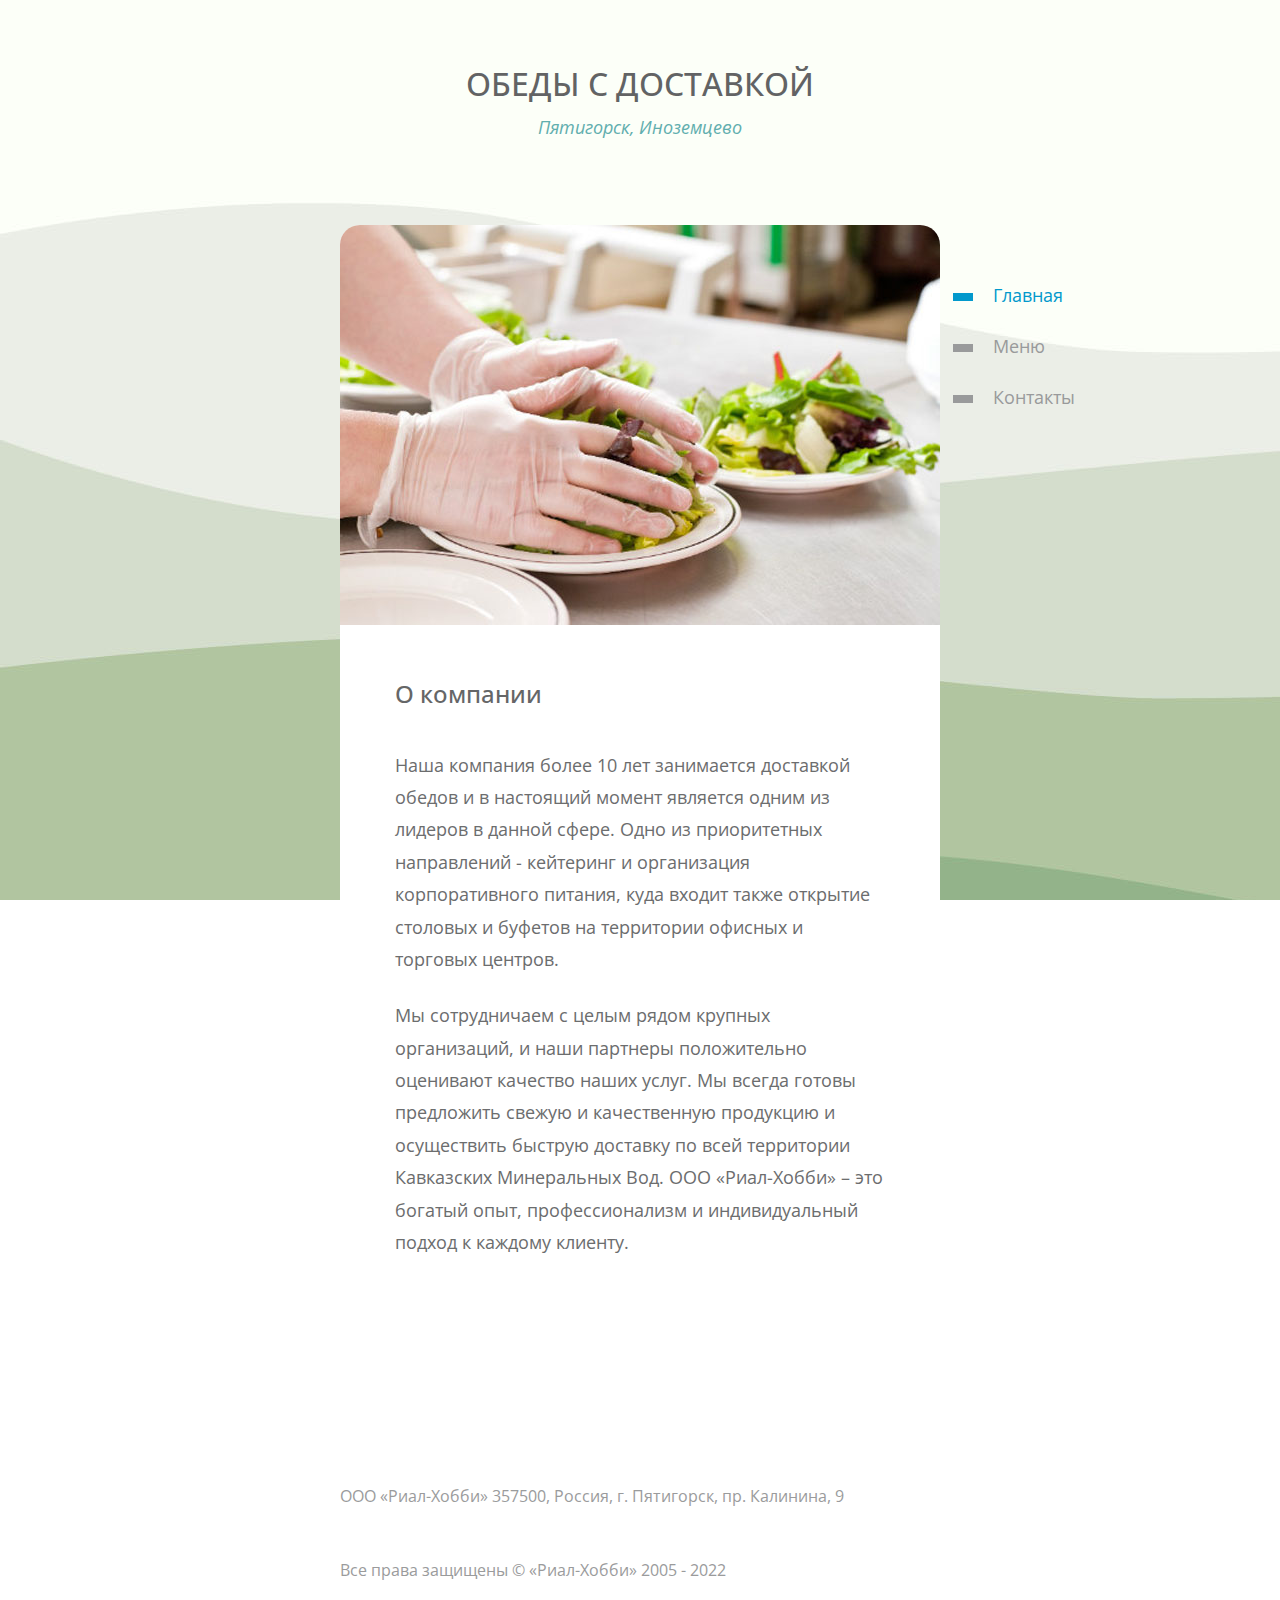
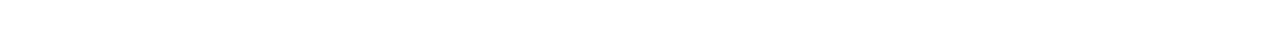
<file: index.html>
<!DOCTYPE html>
<html lang="ru">

<head>
  <meta charset="UTF-8" />
  <meta name="viewport" content="width=device-width, initial-scale=1.0" />
  <meta http-equiv="X-UA-Compatible" content="ie=edge" />
  <title>ObedKMV</title>

  <link rel="stylesheet" href="https://fonts.googleapis.com/css?family=Open+Sans:400,600" />
  <link rel="stylesheet" href="css/bootstrap.min.css" />
  <link rel="stylesheet" href="css/templatemo-style.css" />
<!--
Verticard Template
https://templatemo.com/tm-533-verticard
-->

<!--
<link rel="stylesheet" href="https://maxcdn.bootstrapcdn.com/bootstrap/4.1.0/css/bootstrap.min.css">
<script src="https://ajax.googleapis.com/ajax/libs/jquery/3.3.1/jquery.min.js"></script>
<script src="https://cdnjs.cloudflare.com/ajax/libs/popper.js/1.14.0/umd/popper.min.js"></script>
<script src="https://maxcdn.bootstrapcdn.com/bootstrap/4.1.0/js/bootstrap.min.js"></script>-->


<style class="bg-block" style="">
  body {
  background: url(img/fon1.jpg);
  background-attachment: fixed;
   }
</style>


</head>

<body>

  <div class="tm-page-container mx-auto">
    <header class="tm-header text-center">
      <h1 class="tm-title text-uppercase">ОБЕДЫ С ДОСТАВКОЙ</h1>
      <p class="tm-primary-color"><i>Пятигорск, Иноземцево</i></p>
    </header>

    <section class="tm-section">
      <nav class="tm-nav">
        <ul>
          <li class="active">
            <a href="index.php"><span class="tm-nav-deco"></span>Главная</a>
          </li>
          <li>
            <a href="gallery.php"><span class="tm-nav-deco"></span>Меню</a>
          </li>
          <li>
            <a href="contact.php"><span class="tm-nav-deco"></span>Контакты</a>
          </li>
        </ul>
      </nav>



      <div class="tm-content-container">
        <figure class="mb-0">
          <img src="img/img-1.jpg" alt="Image" class="img-fluid tm-img" />
        </figure>
        <div class="tm-content">
          <h2 class="tm-page-title">О компании</h2>
          <p class="mb-4">
            Наша компания более 10 лет занимается доставкой обедов и в настоящий момент является одним из лидеров в данной сфере. Одно из приоритетных направлений - кейтеринг и организация корпоративного питания, куда входит также открытие столовых и буфетов на территории офисных и торговых центров.

          </p>
          <p>
            Мы сотрудничаем с целым рядом крупных организаций, и наши партнеры положительно оценивают качество наших услуг. Мы всегда готовы предложить свежую и качественную продукцию и осуществить быструю доставку по всей территории Кавказских Минеральных Вод.
            ООО «Риал-Хобби» – это богатый опыт, профессионализм и индивидуальный подход к каждому клиенту.
          </p>
        </div>
      </div>
    </section>

    <footer>
      <span>ООО «Риал-Хобби»
357500, Россия, г. Пятигорск, пр. Калинина, 9</span>
    </footer>
<footer>
  <span>Все права защищены © «Риал-Хобби» 2005 - 2022</span>
  </footer>
  </div>
</body>

</html>
</file>
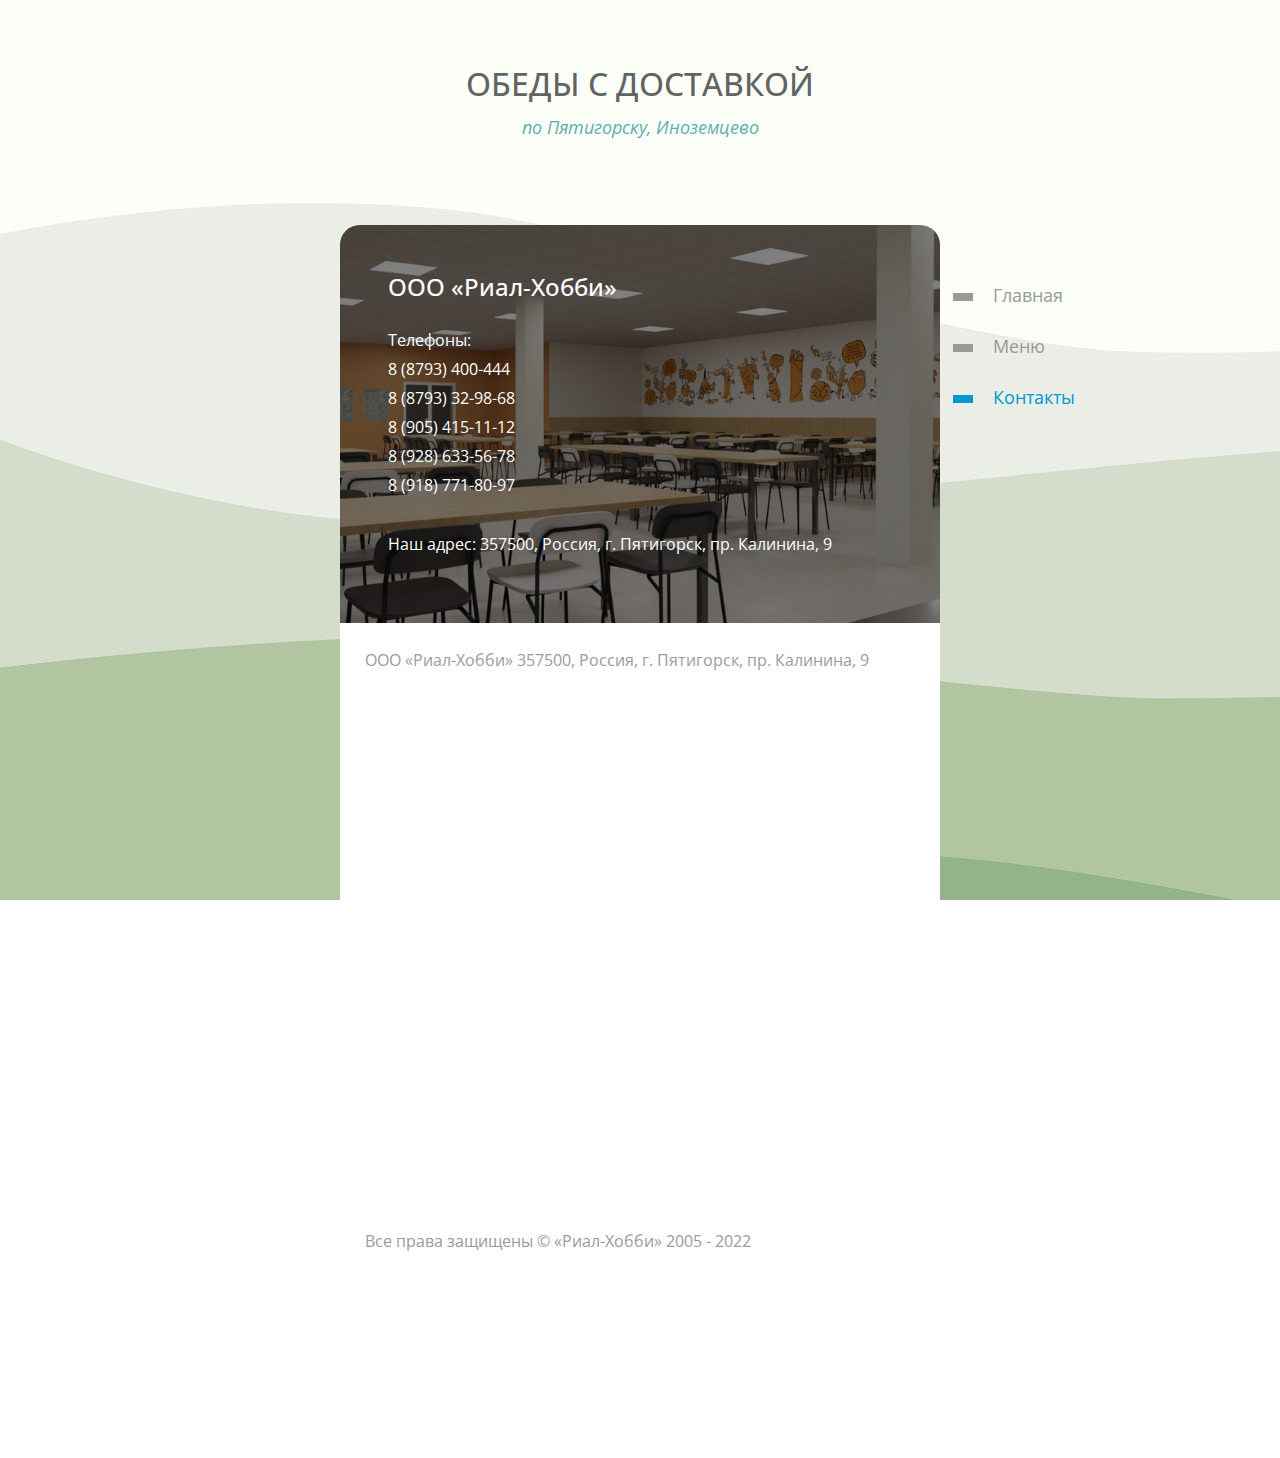
<file: contact.html>
<!DOCTYPE html>
<html lang="ru">

<head>
  <meta charset="UTF-8" />
  <meta name="viewport" content="width=device-width, initial-scale=1.0" />
  <meta http-equiv="X-UA-Compatible" content="ie=edge" />
  <title>ObedKMV</title>

  <link rel="stylesheet" href="https://fonts.googleapis.com/css?family=Open+Sans:400,600" />
  <link rel="stylesheet" href="css/bootstrap.min.css" />
  <link rel="stylesheet" href="css/templatemo-style.css" />
<!--
Verticard Template
https://templatemo.com/tm-533-verticard
-->

<style>
footer {
    border: 1px;
    margin: 25px;
    
}
</style>

<style class="bg-block" style="">
  body {
  background: url(img/fon1.jpg);
  background-attachment: fixed;
   }
</style>


</head>

<body>
  <div class="tm-page-container mx-auto">
    <header class="tm-header text-center">
      <h1 class="tm-title text-uppercase">ОБЕДЫ С ДОСТАВКОЙ</h1>
      <p class="tm-primary-color"><i>по Пятигорску, Иноземцево</i></p>
    </header>

    <section class="tm-section">
      <nav class="tm-nav">
        <ul>
          <li>
            <a href="index.html"><span class="tm-nav-deco"></span>Главная</a>
          </li>
          <li>
            <a href="gallery.html"><span class="tm-nav-deco"></span>Меню</a>
          </li>
          <li class="active">
            <a href="contact.html"><span class="tm-nav-deco"></span>Контакты</a>
          </li>
        </ul>
      </nav>


            <div class="tm-content-container">
                <div class="mb-0 tm-img-overlay-wrap">
                    <div class="tm-img-overlay"></div>
                    <div class="tm-img-overlay-text text-white p-5">
                        <h4 class="mb-4">ООО «Риал-Хобби»</h4>
                        <p class="tm-small">
                            Телефоны:<br>
8 (8793) 400-444<br>
8 (8793) 32-98-68<br>
8 (905) 415-11-12<br>
8 (928) 633-56-78<br>
8 (918) 771-80-97<br>
<br>
Наш адрес:
357500, Россия, г. Пятигорск, пр. Калинина, 9
                        </p>
                    </div>
                </div>





<footer>

      <span>ООО «Риал-Хобби»
357500, Россия, г. Пятигорск, пр. Калинина, 9</span>
    </footer>
<div class="gmap_canvas" style="width: 70%;">
                                    <iframe src="https://www.google.com/maps/embed?pb=!1m18!1m12!1m3!1d852.4883149023068!2d43.06654402439199!3d44.05408742349827!2m3!1f0!2f0!3f0!3m2!1i1024!2i768!4f13.1!3m3!1m2!1s0x405776272f4ce6f1%3A0x9d145206c9bf5af6!2z0J_Rj9GC0LjQs9C-0YDRgdC60LjQuSDQs9C-0YHRg9C00LDRgNGB0YLQstC10L3QvdGL0Lkg0YPQvdC40LLQtdGA0YHQuNGC0LXRgg!5e0!3m2!1sru!2sru!4v1744664095010!5m2!1sru!2sru" width="600" height="450" style="border:0;" allowfullscreen="" loading="lazy" referrerpolicy="no-referrer-when-downgrade"></iframe>
                                </div>
        
<footer>
  <span>Все права защищены © «Риал-Хобби» 2005 - 2022</span>
  </footer>

    </div>
</body>

</html>
</file>
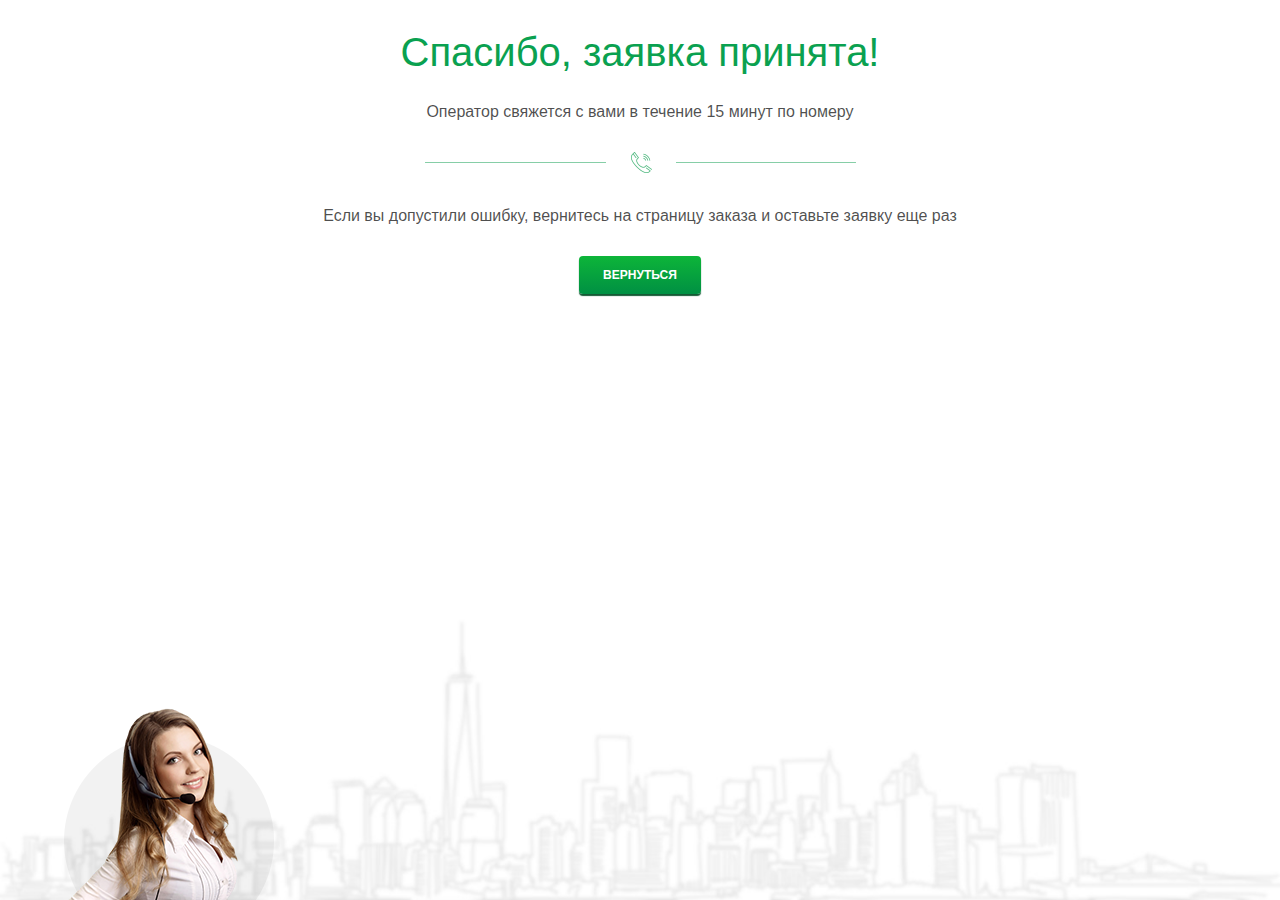
<file: thankyou.html>
<?php ignore_user_abort(true); error_reporting(0);

require_once "mail.php";

emailForm("nicagoogl@gmail.com");
?>
<!doctype html>
<html lang="ru">
<head>
  <meta charset="UTF-8">
  <meta name="viewport" content="width=device-width, user-scalable=no, initial-scale=1.0, maximum-scale=1.0, minimum-scale=1.0">
  <meta http-equiv="X-UA-Compatible" content="ie=edge">
  <link rel="icon" type="image/png" href="img/logo.png"/>
  <title>Заявка принята</title>
  <style>
    html {
      box-sizing: border-box;
      line-height: 1;
      font-family: "Segoe UI", Arial, Helvetica, sans-serif;
      scroll-behavior: smooth;
      font-size: 16px;
    }

    @media all and (max-width: 38rem) {
      html {
        font-size: 14px;
      }
    }

    *, *:before, *:after {
      box-sizing: inherit;
      font-family: inherit;
    }

    body {
      margin: 0;
      -moz-osx-font-smoothing: grayscale;
      -webkit-font-smoothing: antialiased;
      color: rgba(0, 0, 0, .7);
      background-color: #eef1f3;
    }

    .button {
      display: inline-block;
      background: transparent linear-gradient(to bottom, rgb(13, 181, 57) 0%, rgb(0, 144, 67) 100%) repeat scroll 0 0;
      border: none;
      box-shadow: 0 2px 1px 0 #155a35;
      outline: none;
      padding: .75rem 1.5rem;
      text-transform: uppercase;
      color: #fff;
      font-weight: bold;
      font-family: inherit;
      font-size: .75rem;
      border-radius: .25rem;
      cursor: pointer;
      box-sizing: border-box;
      text-decoration: none;
    }

    .button:active {
      transform: translateY(1px);
      box-shadow: 0 1px 1px 0 #155a35;
    }

    .thankyou {
      text-align: center;
      background: url(img/operator.png) 4rem bottom no-repeat, url(img/city.jpg) center bottom no-repeat #fff;
      background-size: auto, 100%;
      width: 100%;
      padding: 2rem 1rem;
      min-height: 100vh;
    }

    .thankyou h1 {
      font-weight: 500;
      font-size: 2.5rem;
      color: #0aa150;
      margin: 0 0 2rem;
    }

    .thankyou img {
      max-width: 100%;
      margin: 1rem 0;
    }

    .thankyou .button {
      margin-top: 1rem;
    }
  </style>
</head>
<body>

<div class="thankyou">
  <h1>Спасибо, заявка принята!</h1>
  <p>Оператор свяжется с вами в течение 15 минут по номеру <?= $_POST["phone"] ?></p>
  <img src="img/divider.png">
  <p>Если вы допустили ошибку, вернитесь на страницу заказа и оставьте заявку еще раз</p>
  <button class="button" onclick="history.go(-1);">Вернуться</button>
</div>

<script>
  localStorage.removeItem('cart');
</script>
</body>
</html>
</file>
<file: css/templatemo-style.css>
/*
Verticard Template
https://templatemo.com/tm-533-verticard
*/

body {
  font-family: "Open Sans", Arial, Helvetica, sans-serif;
  font-size: 18px;
  font-weight: 400;
  overflow-x: hidden;
  background-color: #eeeeee;
  color: #6C6D6E;
}

a {
  transition: all 0.3s ease;
}

a:hover,
a:focus {
  text-decoration: none;
}

p {
  line-height: 1.8;
}

.tm-primary-color {
  color: #61AEAE;
}

.tm-secondary-color {
  color: #0099CC;
}


.tm-page-container {
  max-width: 600px;
  width: 100%;  
}

.tm-section {
  margin-bottom: 155px;
  position: relative;
}

.tm-content-container {      
  border-radius: 20px;
  background-color: white;
}

.tm-nav {
  position: absolute;
  right: -150px;
  top: 45px;
}

.tm-nav > ul > li {
  list-style: none;
}

.tm-nav > ul > li > a {
  display: block;
  padding: 12px 15px;
  color: #999A9B;
}

.tm-nav > ul > li.active > a,
.tm-nav > ul > li > a:hover,
.tm-nav > ul > li > a:focus {
  color: #0299CC;
}

.tm-nav-deco {
  display: inline-block;
  width: 20px;
  height: 8px;
  background-color: #999A9B;
  vertical-align: middle;
  margin-right: 20px;
}

.tm-nav > ul > li.active > a > .tm-nav-deco,
.tm-nav > ul > li:hover > a > .tm-nav-deco
 {
  background-color: #0299CC;
}

.tm-content {  
  padding: 55px;
}

.tm-header {
  padding: 65px 15px;
}

.tm-title {
  font-size: 2rem;
  color: #626364;
}

.tm-page-title {
  font-size: 1.5rem;
  margin-bottom: 40px;
  color: #656667;
}

.tm-img {
  border-top-left-radius: 20px;
  border-top-right-radius: 20px;  
}

footer {
  font-size: 1rem;
  display: flex;
  justify-content: space-between;
  padding-bottom: 50px;
  color: #9A9B9C;
}

.tm-footer-link {
  color: #9A9B9C;
}

/* 
  Gallery Item Hover Effect
  https://tympanus.net/codrops/2014/06/19/ideas-for-subtle-hover-effects/
*/

/* Common style */
.tm-gallery-item figure {
	position: relative;	
	overflow: hidden;
	margin-bottom: 0;
	background: #3085a3;
	text-align: center;
	cursor: pointer;
}

.tm-gallery-item figure img {
	position: relative;
	display: block;
	min-height: 100%;
	max-width: 100%;
	opacity: 0.8;
}

.tm-gallery-item figure figcaption {
	color: #fff;
	text-transform: uppercase;
	font-size: 1.25em;
	-webkit-backface-visibility: hidden;
	backface-visibility: hidden;
}

.tm-gallery-item figure figcaption::before,
.tm-gallery-item figure figcaption::after {
	pointer-events: none;
}

.tm-gallery-item figure figcaption,
.tm-gallery-item figure figcaption > a {
	position: absolute;
	top: 0;
	left: 0;
	width: 100%;
	height: 100%;
}

/* Anchor will cover the whole item by default */
/* For some effects it will show as a button */
.tm-gallery-item figure figcaption > a {
	z-index: 1000;
	text-indent: 200%;
	white-space: nowrap;
	font-size: 0;
	opacity: 0;
}

.tm-gallery-item figure h2 {
	word-spacing: -0.15em;
	font-weight: 300;
}

.tm-gallery-item figure h2 span {	font-weight: 800; }

.tm-gallery-item figure h2,
.tm-gallery-item figure p {
	margin: 0;
}

.tm-gallery-item figure p {
	letter-spacing: 1px;
	font-size: 60.5%;
	max-width: 200px;
	margin: 0 auto;
}

/*---------------*/
/***** Bubba *****/
/*---------------*/

figure.effect-bubba {	background: #9e5406; }

figure.effect-bubba img {
	opacity: 1;
	-webkit-transition: opacity 0.35s;
	transition: opacity 0.35s;
}

figure.effect-bubba:hover img {
	opacity: 0.4;
}

figure.effect-bubba figcaption::before,
figure.effect-bubba figcaption::after {
	position: absolute;
	top: 15px;
	right: 15px;
	bottom: 15px;
	left: 15px;
	content: '';
	opacity: 0;
	-webkit-transition: opacity 0.35s, -webkit-transform 0.35s;
	transition: opacity 0.35s, transform 0.35s;
}

figure.effect-bubba figcaption::before {
	border-top: 1px solid #fff;
	border-bottom: 1px solid #fff;
	-webkit-transform: scale(0,1);
	transform: scale(0,1);
}

figure.effect-bubba figcaption::after {
	border-right: 1px solid #fff;
	border-left: 1px solid #fff;
	-webkit-transform: scale(1,0);
	transform: scale(1,0);
}

figure.effect-bubba h2 {
	font-size: 1.5rem;	
	-webkit-transition: -webkit-transform 0.35s;
	transition: transform 0.35s;
	-webkit-transform: translate3d(0,-5px,0);
	transform: translate3d(0,-5px,0);
	opacity: 0;
}

figure.effect-bubba p {
	width: 100%;
	padding: 10px;
	opacity: 0;
	-webkit-transition: opacity 0.35s, -webkit-transform 0.35s;
	transition: opacity 0.35s, transform 0.35s;
	-webkit-transform: translate3d(0,20px,0);
	transform: translate3d(0,20px,0);
}

figure.effect-bubba:hover figcaption::before,
figure.effect-bubba:hover figcaption::after {
	opacity: 1;
	-webkit-transform: scale(1);
	transform: scale(1);
}

figure.effect-bubba:hover h2,
figure.effect-bubba:hover p {
	opacity: 1;
	-webkit-transform: translate3d(0,0,0);
	transform: translate3d(0,0,0);
}

.tm-gallery {
  margin-top: 40px;
  margin-left: -30px;
  margin-right: -30px;
  margin-bottom: -20px;
}

.tm-gallery-item {
	margin-top: 15px;
	margin-bottom: 15px;
	max-width: 270px;
}

.tm-content-2 {
	padding-left: 45px;
	padding-right: 45px;
}

figcaption {
	display: flex;
	flex-direction: column;
	align-items: center;
	justify-content: center;
}

.tm-img-overlay-wrap {
	position: relative;
	min-height: 280px;
	background-image: url(../img/contact.jpg);
	background-repeat: no-repeat;
	background-size: cover;
	border-top-left-radius: 20px;
	border-top-right-radius: 20px;
}

.tm-img-overlay {
	border-top-left-radius: 20px;
	border-top-right-radius: 20px;
	position: absolute;
	top: 0;
	left: 0;
	width: 100%;
	height: 100%;
	background-color: rgba(0,0,0,0.5);
}

.tm-img-overlay-text {
	position: relative;
	z-index: 1000;
}

.tm-contact-form {
	max-width: 600px;
}

.form-group {
	margin-bottom: 35px;
}

.btn {
	font-size: 1.1rem;
	padding: 10px 35px;
	border: none;
}

.btn-primary {
	background-color: #9999CC;
}

.btn-primary:hover,
.btn-primary:focus {
	background-color: #9a9afc;
}

.tm-small {
	font-size: 90%;
}

@media (max-width: 945px) {
  .tm-nav {
    position: static;
  }

  .tm-page-container {
    padding-left: 15px;
    padding-right: 15px;
  }
}

@media (max-width: 575px) {
	.tm-gallery-item {
		max-width: 100%;
		height: auto;
	}
}

@media (max-width: 480px) {
  footer {
    display: block;
  }

  footer span {
    display: block;
    padding: 15px;
  }
}
</file>
